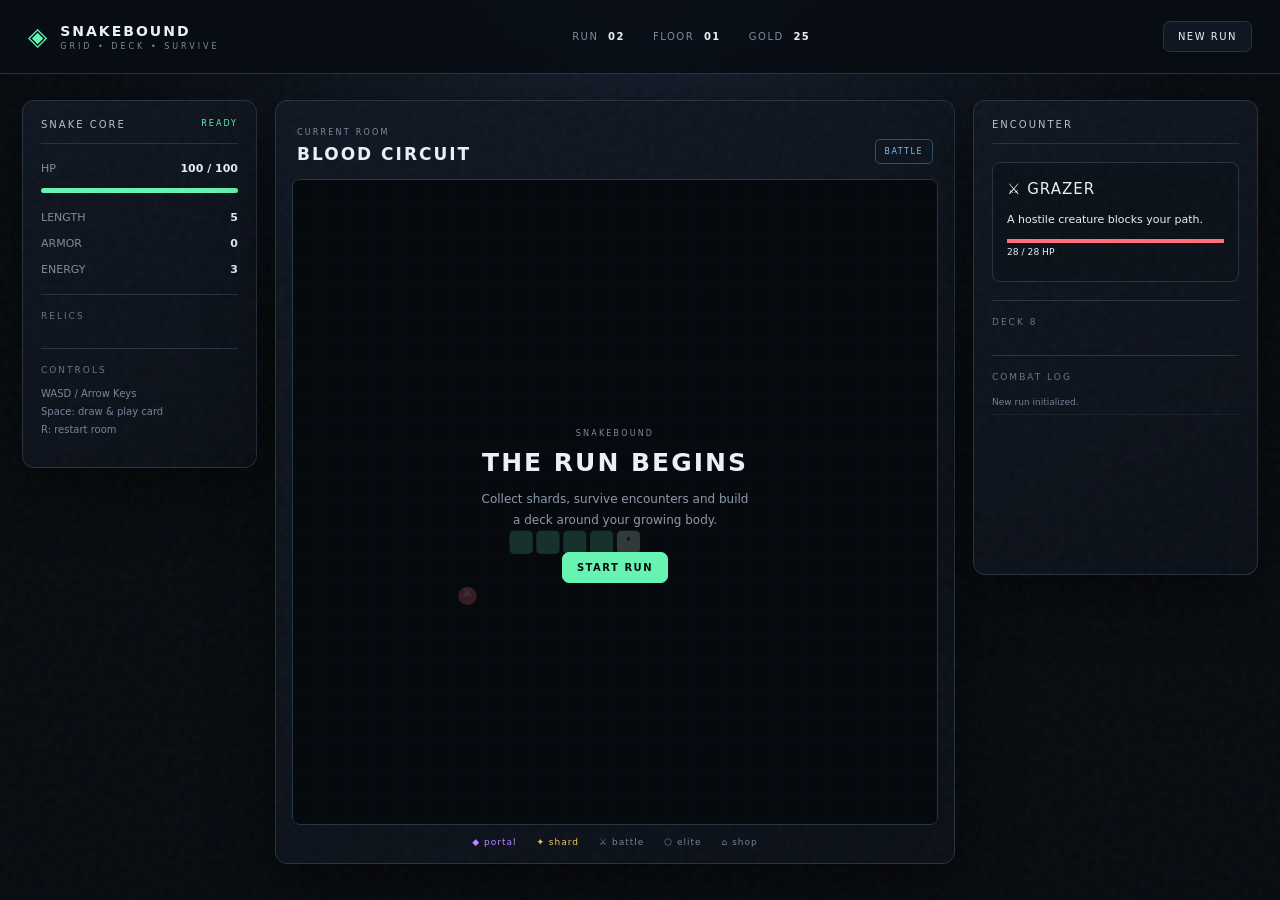
<file: index.html>
<!doctype html>
<html lang="tr">
<head>
  <meta charset="UTF-8">
  <meta name="viewport" content="width=device-width,initial-scale=1">
  <meta name="description" content="Snakebound — Snake + roguelike + deckbuilder">
  <title>Snakebound</title>
  <link rel="stylesheet" href="style.css">
</head>
<body>
  <div class="noise"></div>
  <header class="topbar">
    <div class="brand"><span class="brand-mark">◈</span><div><strong>SNAKEBOUND</strong><small>GRID • DECK • SURVIVE</small></div></div>
    <div class="run-meta">
      <span>RUN <b id="run">01</b></span><span>FLOOR <b id="floor">01</b></span><span>GOLD <b id="gold">25</b></span>
    </div>
    <button id="newRun" class="ghost">NEW RUN</button>
  </header>

  <main class="layout">
    <aside class="panel left">
      <div class="panel-title">SNAKE CORE <span id="status">READY</span></div>
      <div class="stat"><span>HP</span><b id="hp">100 / 100</b></div>
      <div class="bar"><i id="hpBar"></i></div>
      <div class="stat"><span>LENGTH</span><b id="length">5</b></div>
      <div class="stat"><span>ARMOR</span><b id="armor">0</b></div>
      <div class="stat"><span>ENERGY</span><b id="energy">3</b></div>
      <div class="mini-title">RELICS</div>
      <div id="relics" class="relics"></div>
      <div class="mini-title">CONTROLS</div>
      <p class="hint">WASD / Arrow Keys<br>Space: draw & play card<br>R: restart room</p>
    </aside>

    <section class="game-panel">
      <div class="room-head">
        <div><span class="eyebrow">CURRENT ROOM</span><h1 id="roomTitle">THE VERDANT MAZE</h1></div>
        <div class="room-type" id="roomType">EXPLORATION</div>
      </div>
      <div class="board-wrap">
        <canvas id="board" width="720" height="720" aria-label="Snake oyun alanı"></canvas>
        <div id="overlay" class="overlay">
          <div class="overlay-card">
            <span class="eyebrow">SNAKEBOUND</span>
            <h2>THE RUN BEGINS</h2>
            <p>Collect shards, survive encounters and build a deck around your growing body.</p>
            <button id="start" class="primary">START RUN</button>
          </div>
        </div>
      </div>
      <div class="legend"><span>◆ portal</span><span>✦ shard</span><span>⚔ battle</span><span>⬡ elite</span><span>⌂ shop</span></div>
    </section>

    <aside class="panel right">
      <div class="panel-title">ENCOUNTER</div>
      <div id="encounter" class="encounter empty">No enemy detected.</div>
      <div class="mini-title">DECK <span id="deckCount">8</span></div>
      <div id="hand" class="hand"></div>
      <div class="mini-title">COMBAT LOG</div>
      <div id="log" class="log"></div>
    </aside>
  </main>

  <div id="rewardModal" class="modal hidden">
    <div class="modal-card">
      <span class="eyebrow">ROOM CLEARED</span>
      <h2>CHOOSE A CARD</h2>
      <p>One addition can change the entire run.</p>
      <div id="rewards" class="rewards"></div>
      <button id="skipReward" class="ghost wide">SKIP</button>
    </div>
  </div>
  <script src="game.js"></script>
</body>
</html>
</file>
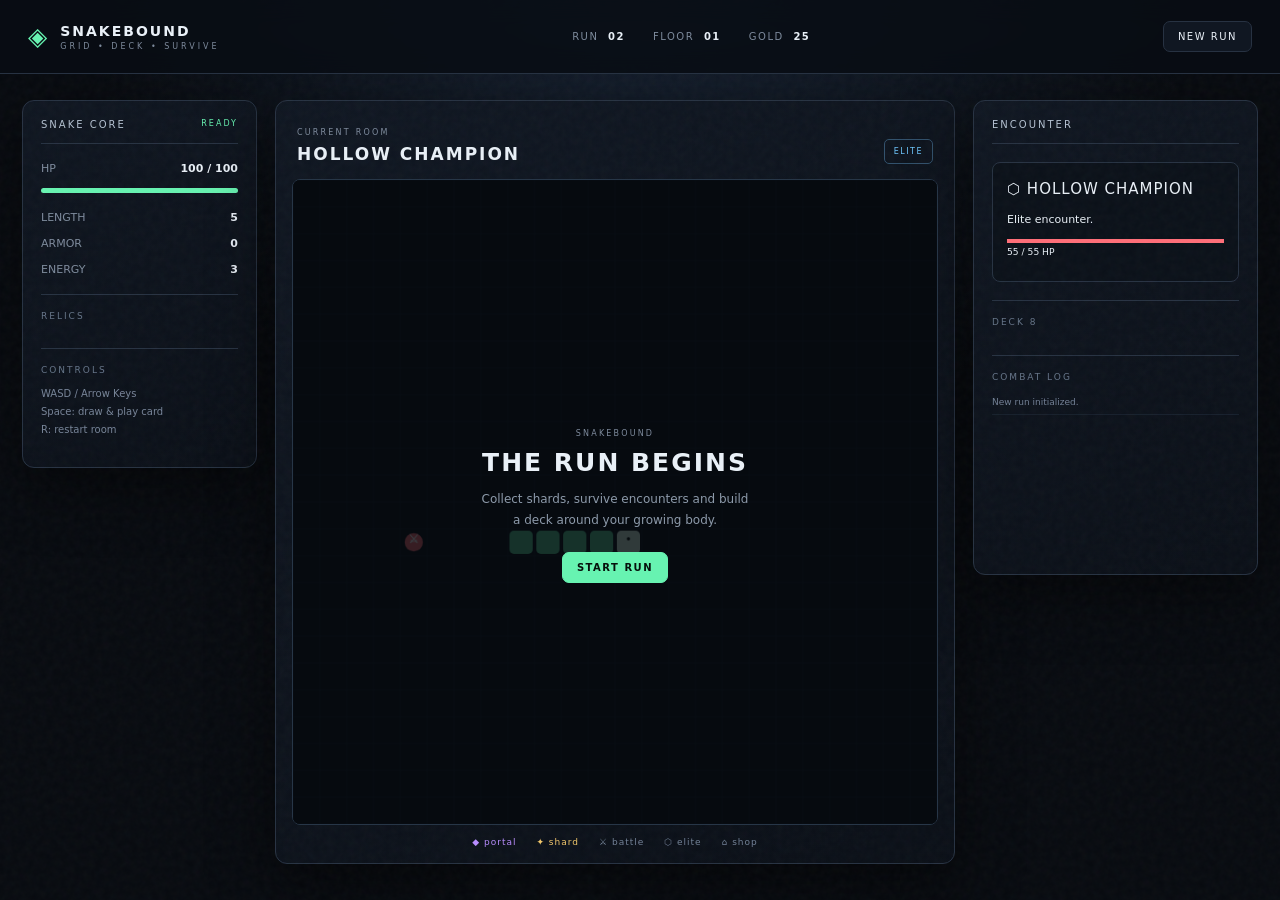
<file: index[1].html>
<!doctype html>
<html lang="tr">
<head>
  <meta charset="UTF-8">
  <meta name="viewport" content="width=device-width,initial-scale=1">
  <meta name="description" content="Snakebound — Snake + roguelike + deckbuilder">
  <title>Snakebound</title>
  <link rel="stylesheet" href="style.css">
</head>
<body>
  <div class="noise"></div>
  <header class="topbar">
    <div class="brand"><span class="brand-mark">◈</span><div><strong>SNAKEBOUND</strong><small>GRID • DECK • SURVIVE</small></div></div>
    <div class="run-meta">
      <span>RUN <b id="run">01</b></span><span>FLOOR <b id="floor">01</b></span><span>GOLD <b id="gold">25</b></span>
    </div>
    <button id="newRun" class="ghost">NEW RUN</button>
  </header>

  <main class="layout">
    <aside class="panel left">
      <div class="panel-title">SNAKE CORE <span id="status">READY</span></div>
      <div class="stat"><span>HP</span><b id="hp">100 / 100</b></div>
      <div class="bar"><i id="hpBar"></i></div>
      <div class="stat"><span>LENGTH</span><b id="length">5</b></div>
      <div class="stat"><span>ARMOR</span><b id="armor">0</b></div>
      <div class="stat"><span>ENERGY</span><b id="energy">3</b></div>
      <div class="mini-title">RELICS</div>
      <div id="relics" class="relics"></div>
      <div class="mini-title">CONTROLS</div>
      <p class="hint">WASD / Arrow Keys<br>Space: draw & play card<br>R: restart room</p>
    </aside>

    <section class="game-panel">
      <div class="room-head">
        <div><span class="eyebrow">CURRENT ROOM</span><h1 id="roomTitle">THE VERDANT MAZE</h1></div>
        <div class="room-type" id="roomType">EXPLORATION</div>
      </div>
      <div class="board-wrap">
        <canvas id="board" width="720" height="720" aria-label="Snake oyun alanı"></canvas>
        <div id="overlay" class="overlay">
          <div class="overlay-card">
            <span class="eyebrow">SNAKEBOUND</span>
            <h2>THE RUN BEGINS</h2>
            <p>Collect shards, survive encounters and build a deck around your growing body.</p>
            <button id="start" class="primary">START RUN</button>
          </div>
        </div>
      </div>
      <div class="legend"><span>◆ portal</span><span>✦ shard</span><span>⚔ battle</span><span>⬡ elite</span><span>⌂ shop</span></div>
    </section>

    <aside class="panel right">
      <div class="panel-title">ENCOUNTER</div>
      <div id="encounter" class="encounter empty">No enemy detected.</div>
      <div class="mini-title">DECK <span id="deckCount">8</span></div>
      <div id="hand" class="hand"></div>
      <div class="mini-title">COMBAT LOG</div>
      <div id="log" class="log"></div>
    </aside>
  </main>

  <div id="rewardModal" class="modal hidden">
    <div class="modal-card">
      <span class="eyebrow">ROOM CLEARED</span>
      <h2>CHOOSE A CARD</h2>
      <p>One addition can change the entire run.</p>
      <div id="rewards" class="rewards"></div>
      <button id="skipReward" class="ghost wide">SKIP</button>
    </div>
  </div>
  <script src="game.js"></script>
</body>
</html>
</file>
<file: style.css>
:root{
  --bg:#080b10;--panel:#0e131b;--panel2:#121925;--line:#273242;--text:#e9f0f7;
  --muted:#7e8b9d;--accent:#67f3b1;--accent2:#6fc7ff;--danger:#ff6e78;--gold:#f4c96b;
}
*{box-sizing:border-box}body{margin:0;background:radial-gradient(circle at 50% -10%,#172334 0,#080b10 48%);color:var(--text);font-family:Inter,ui-sans-serif,system-ui,sans-serif;min-height:100vh}
button{font:inherit;color:inherit;cursor:pointer}.noise{position:fixed;inset:0;pointer-events:none;opacity:.035;background-image:url("data:image/svg+xml,%3Csvg viewBox='0 0 160 160' xmlns='http://www.w3.org/2000/svg'%3E%3Cfilter id='n'%3E%3CfeTurbulence type='fractalNoise' baseFrequency='.8' numOctaves='4' stitchTiles='stitch'/%3E%3C/filter%3E%3Crect width='100%25' height='100%25' filter='url(%23n)'/%3E%3C/svg%3E")}
.topbar{height:74px;border-bottom:1px solid var(--line);display:flex;align-items:center;justify-content:space-between;padding:0 28px;background:#090d14dd;backdrop-filter:blur(12px);position:sticky;top:0;z-index:5}
.brand{display:flex;gap:11px;align-items:center;letter-spacing:2px}.brand-mark{font-size:25px;color:var(--accent)}.brand strong{display:block;font-size:14px}.brand small{display:block;color:var(--muted);font-size:8px;letter-spacing:3px;margin-top:3px}
.run-meta{display:flex;gap:28px;font-size:10px;color:var(--muted);letter-spacing:1.5px}.run-meta b{color:var(--text);margin-left:5px}.ghost,.primary{border:1px solid var(--line);background:#101722;padding:9px 14px;border-radius:7px;font-size:10px;letter-spacing:1.5px}.ghost:hover{border-color:#516176}.primary{background:var(--accent);color:#06100b;border-color:var(--accent);font-weight:800}
.layout{max-width:1450px;margin:26px auto;padding:0 22px;display:grid;grid-template-columns:235px minmax(500px,720px) 285px;gap:18px;align-items:start}.panel,.game-panel{background:linear-gradient(145deg,#101722ee,#0b1018ee);border:1px solid var(--line);border-radius:12px;box-shadow:0 18px 60px #0008}.panel{padding:18px}.game-panel{padding:16px}
.panel-title{font-size:10px;letter-spacing:2px;color:#b4c1d1;border-bottom:1px solid var(--line);padding-bottom:13px;margin-bottom:18px}.panel-title span{float:right;color:var(--accent);font-size:8px}
.stat{display:flex;justify-content:space-between;margin:13px 0;font-size:11px;color:var(--muted)}.stat b{color:var(--text)}.bar{height:5px;background:#202a38;border-radius:8px;overflow:hidden;margin-bottom:18px}.bar i{display:block;height:100%;width:100%;background:var(--accent);transition:width .25s}
.mini-title{font-size:9px;color:#667589;letter-spacing:2px;border-top:1px solid var(--line);padding-top:16px;margin-top:18px}.hint{font-size:10px;color:#778498;line-height:1.8}
.room-head{display:flex;justify-content:space-between;align-items:end;padding:3px 5px 15px}.eyebrow{font-size:8px;letter-spacing:2.2px;color:var(--muted)}h1{font-size:17px;letter-spacing:2px;margin:5px 0 0}.room-type{font-size:8px;letter-spacing:1.5px;color:var(--accent2);border:1px solid #31516c;padding:7px 9px;border-radius:5px}
.board-wrap{position:relative;aspect-ratio:1/1;border:1px solid #273647;border-radius:8px;overflow:hidden;background:#070a0e}.board-wrap canvas{display:block;width:100%;height:100%}
.overlay{position:absolute;inset:0;background:#06090ecc;display:grid;place-items:center;transition:.2s}.overlay.hidden{opacity:0;pointer-events:none}.overlay-card{text-align:center;max-width:330px;padding:30px}.overlay-card h2{font-size:25px;letter-spacing:2px;margin:8px 0}.overlay-card p{color:#8d9aaa;font-size:12px;line-height:1.7;margin-bottom:22px}
.legend{display:flex;justify-content:center;gap:20px;color:#718096;font-size:9px;letter-spacing:1px;padding-top:12px}.legend span:first-child{color:#b88cff}.legend span:nth-child(2){color:var(--gold)}
.encounter{min-height:120px;border:1px solid var(--line);border-radius:8px;padding:14px;background:#0b1119;font-size:11px;color:#8794a6;line-height:1.7}.encounter.enemy{color:var(--text)}.enemy-name{font-size:15px;letter-spacing:1px;margin-bottom:8px}.enemy-hp{height:4px;background:#27303c;border-radius:4px;margin-top:10px}.enemy-hp i{display:block;height:100%;background:var(--danger)}
.hand{display:grid;grid-template-columns:1fr 1fr;gap:7px;margin-top:10px}.card{background:linear-gradient(160deg,#172131,#0d131d);border:1px solid #304055;border-radius:8px;padding:10px;min-height:92px;transition:.15s}.card:hover{transform:translateY(-2px);border-color:var(--accent2)}.card.disabled{opacity:.4}.card .cost{float:right;color:var(--accent)}.card b{font-size:10px;letter-spacing:.7px}.card p{font-size:8px;color:#8190a2;line-height:1.45;margin:7px 0 0}.log{height:165px;overflow:auto;font-size:9px;color:#728095;line-height:1.7;margin-top:9px}.log div{border-bottom:1px solid #17202c;padding:4px 0}
.relics{display:flex;gap:6px;flex-wrap:wrap;margin-top:9px}.relic{width:32px;height:32px;border:1px solid #3a4656;border-radius:6px;display:grid;place-items:center;background:#121a25;font-size:15px}
.modal{position:fixed;inset:0;background:#030507dd;display:grid;place-items:center;z-index:10;padding:20px}.modal.hidden{display:none}.modal-card{width:min(650px,100%);background:#101721;border:1px solid #344355;border-radius:12px;padding:28px;box-shadow:0 30px 100px #000}.modal-card h2{margin:7px 0;font-size:22px;letter-spacing:2px}.modal-card>p{font-size:11px;color:#8190a2}.rewards{display:grid;grid-template-columns:repeat(3,1fr);gap:10px;margin:22px 0}.reward{padding:16px;border:1px solid #344355;background:#0b1119;border-radius:8px;min-height:150px;text-align:left}.reward:hover{border-color:var(--accent);transform:translateY(-2px)}.reward h3{font-size:12px;margin:0 0 10px}.reward p{font-size:9px;color:#8491a2;line-height:1.6}.wide{width:100%}
@media(max-width:1050px){.layout{grid-template-columns:1fr;max-width:760px}.left,.right{display:grid;grid-template-columns:repeat(2,1fr);gap:14px}.panel-title{grid-column:1/-1}.mini-title{margin-top:4px}.log{height:100px}.topbar{padding:0 14px}.run-meta{gap:10px}}
@media(max-width:600px){.layout{padding:0 10px;margin-top:10px}.left,.right{display:block}.game-panel{padding:8px}.rewards{grid-template-columns:1fr}.run-meta{display:none}}
</file>
